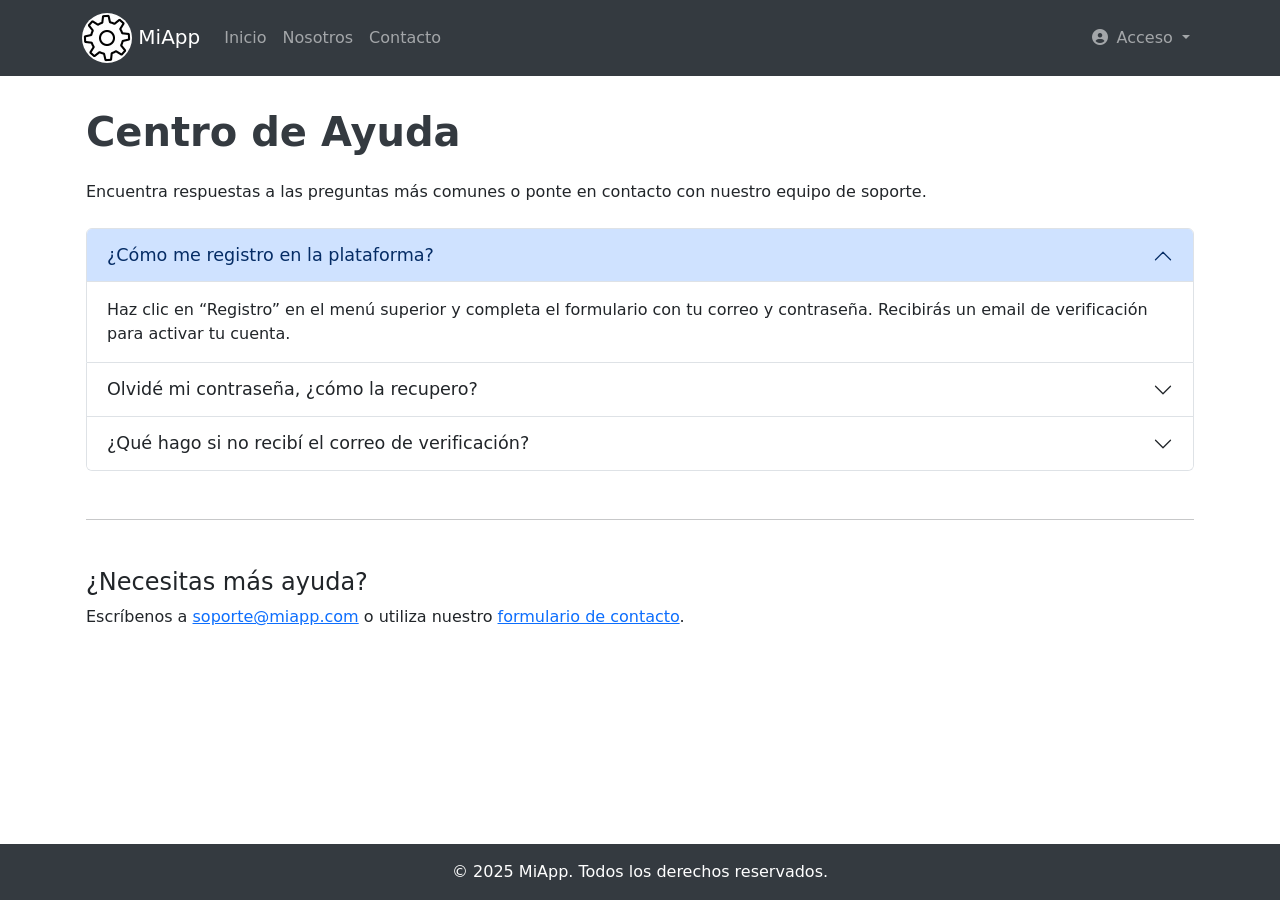
<file: ayuda.html>
<!DOCTYPE html>
<html lang="es">
<head>
  <meta charset="UTF-8" />
  <meta name="viewport" content="width=device-width, initial-scale=1.0"/>
  <title>Ayuda - MiApp</title>
  <link href="https://cdn.jsdelivr.net/npm/bootstrap@5.3.3/dist/css/bootstrap.min.css" rel="stylesheet">
  <link rel="stylesheet" href="https://cdnjs.cloudflare.com/ajax/libs/font-awesome/6.4.0/css/all.min.css">
  <style>
    body {
      display: flex;
      flex-direction: column;
      min-height: 100vh;
    }

    .navbar-custom {
      background-color: #343a40;
    }

    .footer-custom {
      background-color: #343a40;
      color: white;
      padding: 1rem 0;
      margin-top: auto;
    }

    .main-content {
      flex-grow: 1;
      padding: 2rem 1rem;
    }

    .main-content h1 {
      color: #343a40;
      font-weight: bold;
      margin-bottom: 1.5rem;
    }

    .accordion-button {
      font-size: 1.1rem;
    }

    .accordion-body {
      font-size: 1rem;
    }
  </style>
</head>
<body>

  <!-- Navbar -->
  <nav class="navbar navbar-expand-lg navbar-dark navbar-custom">
    <div class="container">
      <a class="navbar-brand" href="index.html">
        <img src="./img/logo1.gif" alt="Logo" style="border-radius: 100%;"> MiApp
      </a>
      <button class="navbar-toggler" type="button" data-bs-toggle="collapse" data-bs-target="#navbarNav">
        <span class="navbar-toggler-icon"></span>
      </button>
      <div class="collapse navbar-collapse" id="navbarNav">
        <ul class="navbar-nav me-auto">
          <li class="nav-item"><a class="nav-link" href="index.html">Inicio</a></li>
          <li class="nav-item"><a class="nav-link" href="nosotros.html">Nosotros</a></li>
          <li class="nav-item"><a class="nav-link" href="contacto.html">Contacto</a></li>
        </ul>
        
        <ul class="navbar-nav ms-auto">
          <li class="nav-item dropdown">
            <a class="nav-link dropdown-toggle" href="#" id="accesoDropdown" role="button" data-bs-toggle="dropdown" aria-expanded="false">
              <i class="fas fa-user-circle me-1"></i> Acceso
            </a>
            <ul class="dropdown-menu dropdown-menu-end" aria-labelledby="accesoDropdown">
              <li><a class="dropdown-item" href="login.html"><i class="fas fa-sign-in-alt me-2"></i>Login</a></li>
              <li><a class="dropdown-item" href="registro.html"><i class="fas fa-user-plus me-2"></i>Registro</a></li>
              <li><hr class="dropdown-divider"></li>
              <li><a class="dropdown-item active" href="ayuda.html"><i class="fas fa-question-circle me-2"></i>Ayuda</a></li>
            </ul>
          </li>
        </ul>
      </div>
    </div>
  </nav>

  <!-- Contenido Principal -->
  <main class="main-content container">
    <h1>Centro de Ayuda</h1>

    <p class="mb-4">Encuentra respuestas a las preguntas más comunes o ponte en contacto con nuestro equipo de soporte.</p>

    <div class="accordion" id="faqAccordion">
      <div class="accordion-item">
        <h2 class="accordion-header" id="headingOne">
          <button class="accordion-button" type="button" data-bs-toggle="collapse" data-bs-target="#collapseOne">
            ¿Cómo me registro en la plataforma?
          </button>
        </h2>
        <div id="collapseOne" class="accordion-collapse collapse show">
          <div class="accordion-body">
            Haz clic en “Registro” en el menú superior y completa el formulario con tu correo y contraseña. Recibirás un email de verificación para activar tu cuenta.
          </div>
        </div>
      </div>

      <div class="accordion-item">
        <h2 class="accordion-header" id="headingTwo">
          <button class="accordion-button collapsed" type="button" data-bs-toggle="collapse" data-bs-target="#collapseTwo">
            Olvidé mi contraseña, ¿cómo la recupero?
          </button>
        </h2>
        <div id="collapseTwo" class="accordion-collapse collapse">
          <div class="accordion-body">
            Dirígete a la página de login y haz clic en “¿Olvidaste tu contraseña?”. Ingresa tu correo y te enviaremos un enlace para restablecerla.
          </div>
        </div>
      </div>

      <div class="accordion-item">
        <h2 class="accordion-header" id="headingThree">
          <button class="accordion-button collapsed" type="button" data-bs-toggle="collapse" data-bs-target="#collapseThree">
            ¿Qué hago si no recibí el correo de verificación?
          </button>
        </h2>
        <div id="collapseThree" class="accordion-collapse collapse">
          <div class="accordion-body">
            Revisa tu carpeta de spam o correo no deseado. Si no está allí, intenta iniciar sesión nuevamente para que se reenvíe el correo.
          </div>
        </div>
      </div>
    </div>

    <hr class="my-5">

    <h4>¿Necesitas más ayuda?</h4>
    <p>Escríbenos a <a href="mailto:soporte@miapp.com">soporte@miapp.com</a> o utiliza nuestro <a href="contacto.html">formulario de contacto</a>.</p>
  </main>

  <!-- Footer -->
  <footer class="footer-custom">
    <div class="container text-center">
      <p class="mb-0">&copy; 2025 MiApp. Todos los derechos reservados.</p>
    </div>
  </footer>

  <script src="https://cdn.jsdelivr.net/npm/bootstrap@5.3.3/dist/js/bootstrap.bundle.min.js"></script>
</body>
</html>
</file>
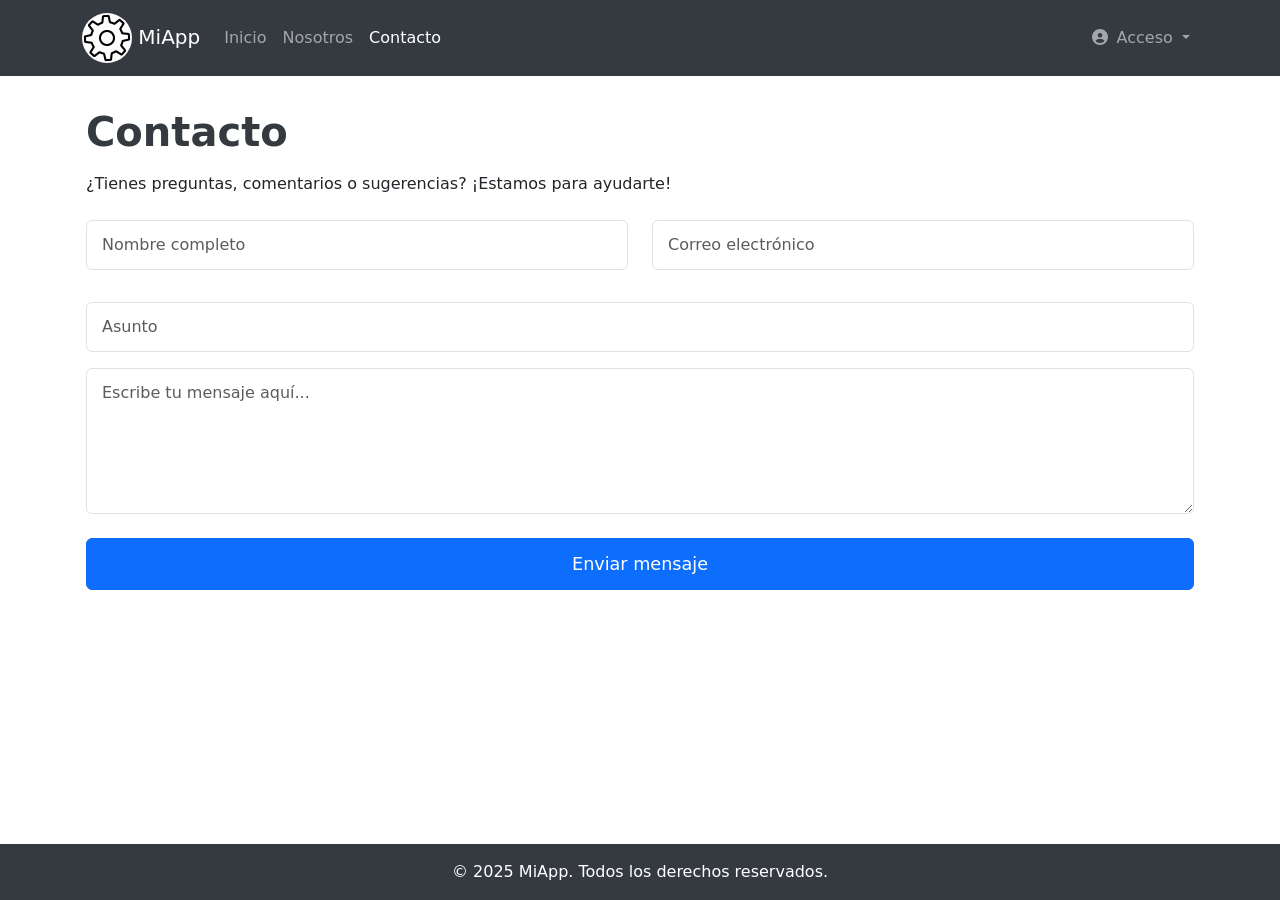
<file: contacto.html>
<!DOCTYPE html>
<html lang="es">
<head>
  <meta charset="UTF-8" />
  <meta name="viewport" content="width=device-width, initial-scale=1.0"/>
  <title>Contacto - MiApp</title>
  <link href="https://cdn.jsdelivr.net/npm/bootstrap@5.3.3/dist/css/bootstrap.min.css" rel="stylesheet">
  <link rel="stylesheet" href="https://cdnjs.cloudflare.com/ajax/libs/font-awesome/6.4.0/css/all.min.css">
  <style>
    body {
      display: flex;
      flex-direction: column;
      min-height: 100vh;
    }

    .navbar-custom {
      background-color: #343a40;
    }

    .footer-custom {
      background-color: #343a40;
      color: white;
      padding: 1rem 0;
      margin-top: auto;
    }

    .main-content {
      flex-grow: 1;
      padding: 2rem 1rem;
    }

    .main-content h1 {
      color: #343a40;
      font-weight: bold;
      margin-bottom: 1rem;
    }

    .form-control {
      padding: 12px 15px;
      font-size: 1rem;
      margin-bottom: 1rem;
      border-radius: 6px;
    }

    .btn {
      padding: 12px;
      font-size: 1.1rem;
      border-radius: 6px;
    }
  </style>
</head>
<body>

  <!-- Navbar -->
  <nav class="navbar navbar-expand-lg navbar-dark navbar-custom">
    <div class="container">
      <a class="navbar-brand" href="index.html">
        <img src="./img/logo1.gif" alt="Logo" style="border-radius: 100%;"> MiApp
      </a>
      <button class="navbar-toggler" type="button" data-bs-toggle="collapse" data-bs-target="#navbarNav">
        <span class="navbar-toggler-icon"></span>
      </button>
      <div class="collapse navbar-collapse" id="navbarNav">
        <ul class="navbar-nav me-auto">
          <li class="nav-item">
            <a class="nav-link" href="index.html">Inicio</a>
          </li>
          <li class="nav-item">
            <a class="nav-link" href="nosotros.html">Nosotros</a>
          </li>
          <li class="nav-item">
            <a class="nav-link active" href="contacto.html">Contacto</a>
          </li>
        </ul>
        
        <ul class="navbar-nav ms-auto">
          <li class="nav-item dropdown">
            <a class="nav-link dropdown-toggle" href="#" id="accesoDropdown" role="button" data-bs-toggle="dropdown" aria-expanded="false">
              <i class="fas fa-user-circle me-1"></i> Acceso
            </a>
            <ul class="dropdown-menu dropdown-menu-end" aria-labelledby="accesoDropdown">
              <li><a class="dropdown-item" href="login.html"><i class="fas fa-sign-in-alt me-2"></i>Login</a></li>
              <li><a class="dropdown-item" href="registro.html"><i class="fas fa-user-plus me-2"></i>Registro</a></li>
              <li><hr class="dropdown-divider"></li>
              <li><a class="dropdown-item" href="ayuda.html"><i class="fas fa-question-circle me-2"></i>Ayuda</a></li>
            </ul>
          </li>
        </ul>
      </div>
    </div>
  </nav>

  <!-- Contenido principal -->
  <main class="main-content container">
    <h1>Contacto</h1>
    <p class="mb-4">¿Tienes preguntas, comentarios o sugerencias? ¡Estamos para ayudarte!</p>
    
    <form id="contactForm">
      <div class="row">
        <div class="col-md-6">
          <input type="text" class="form-control" placeholder="Nombre completo" required>
        </div>
        <div class="col-md-6">
          <input type="email" class="form-control" placeholder="Correo electrónico" required>
        </div>
      </div>
      <div class="mt-3">
        <input type="text" class="form-control" placeholder="Asunto" required>
      </div>
      <div class="mt-3">
        <textarea class="form-control" rows="5" placeholder="Escribe tu mensaje aquí..." required></textarea>
      </div>
      <div class="mt-4">
        <button type="submit" class="btn btn-primary w-100">Enviar mensaje</button>
      </div>
    </form>
  </main>

  <!-- Footer -->
  <footer class="footer-custom">
    <div class="container text-center">
      <p class="mb-0">&copy; 2025 MiApp. Todos los derechos reservados.</p>
    </div>
  </footer>

  <script src="https://cdn.jsdelivr.net/npm/bootstrap@5.3.3/dist/js/bootstrap.bundle.min.js"></script>
</body>
</html>
</file>
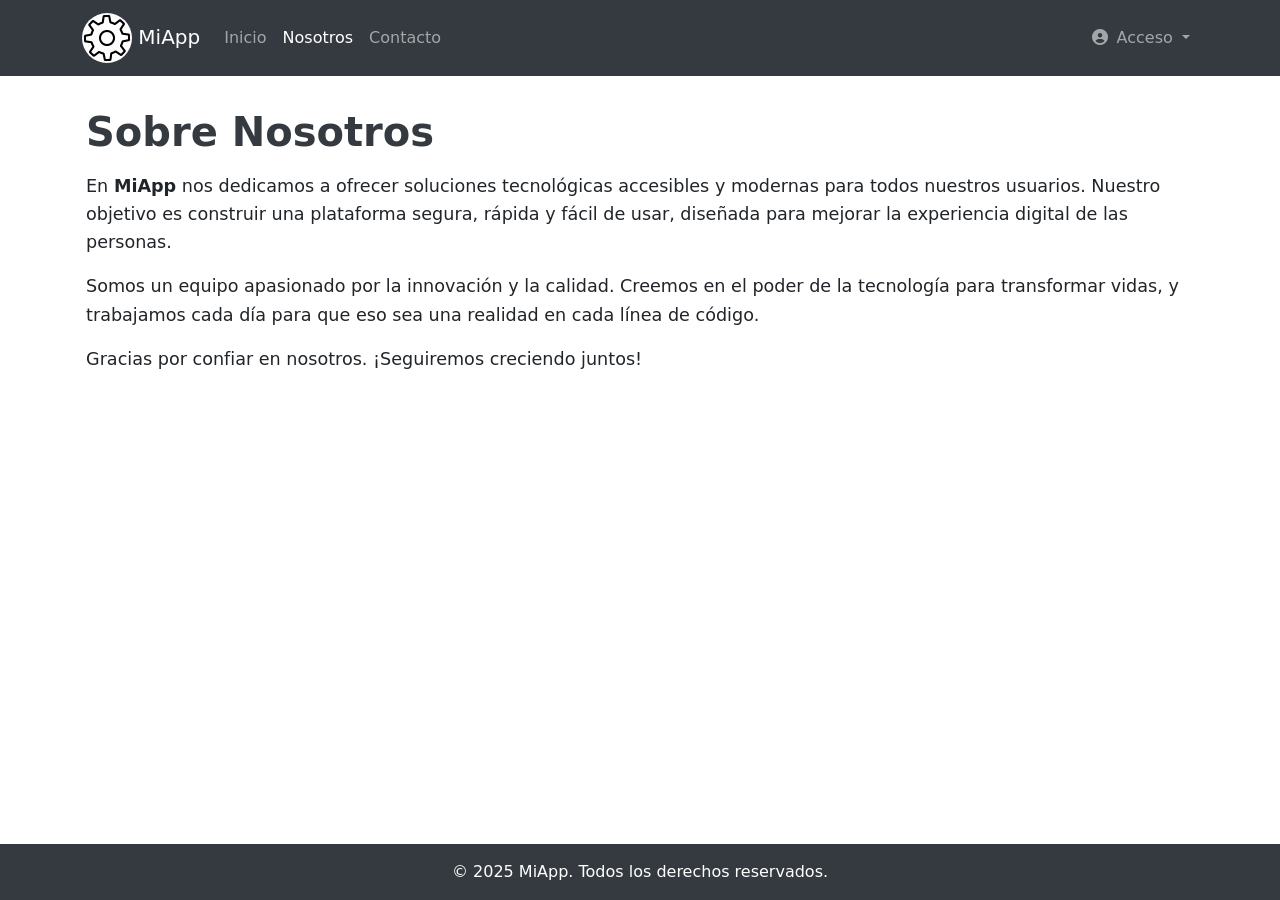
<file: nosotros.html>
<!DOCTYPE html>
<html lang="es">
<head>
  <meta charset="UTF-8" />
  <meta name="viewport" content="width=device-width, initial-scale=1.0"/>
  <title>Nosotros - MiApp</title>
  <link href="https://cdn.jsdelivr.net/npm/bootstrap@5.3.3/dist/css/bootstrap.min.css" rel="stylesheet">
  <link rel="stylesheet" href="https://cdnjs.cloudflare.com/ajax/libs/font-awesome/6.4.0/css/all.min.css">
  <style>
    body {
      display: flex;
      flex-direction: column;
      min-height: 100vh;
    }

    .navbar-custom {
      background-color: #343a40;
    }

    .footer-custom {
      background-color: #343a40;
      color: white;
      padding: 1rem 0;
      margin-top: auto;
    }

    .main-content {
      flex-grow: 1;
      padding: 2rem 1rem;
    }

    .main-content h1 {
      color: #343a40;
      font-weight: bold;
      margin-bottom: 1rem;
    }

    .main-content p {
      font-size: 1.1rem;
      line-height: 1.6;
    }
  </style>
</head>
<body>

  <!-- Navbar -->
  <nav class="navbar navbar-expand-lg navbar-dark navbar-custom">
    <div class="container">
      <a class="navbar-brand" href="index.html">
        <img src="./img/logo1.gif" alt="Logo" style="border-radius: 100%;"> MiApp
      </a>
      <button class="navbar-toggler" type="button" data-bs-toggle="collapse" data-bs-target="#navbarNav">
        <span class="navbar-toggler-icon"></span>
      </button>
      <div class="collapse navbar-collapse" id="navbarNav">
        <ul class="navbar-nav me-auto">
          <li class="nav-item">
            <a class="nav-link" href="index.html">Inicio</a>
          </li>
          <li class="nav-item">
            <a class="nav-link active" href="nosotros.html">Nosotros</a>
          </li>
          <li class="nav-item">
            <a class="nav-link" href="contacto.html">Contacto</a>
          </li>
        </ul>
        
        <ul class="navbar-nav ms-auto">
          <li class="nav-item dropdown">
            <a class="nav-link dropdown-toggle" href="#" id="accesoDropdown" role="button" data-bs-toggle="dropdown" aria-expanded="false">
              <i class="fas fa-user-circle me-1"></i> Acceso
            </a>
            <ul class="dropdown-menu dropdown-menu-end" aria-labelledby="accesoDropdown">
              <li><a class="dropdown-item" href="login.html"><i class="fas fa-sign-in-alt me-2"></i>Login</a></li>
              <li><a class="dropdown-item" href="registro.html"><i class="fas fa-user-plus me-2"></i>Registro</a></li>
              <li><hr class="dropdown-divider"></li>
              <li><a class="dropdown-item" href="ayuda.html"><i class="fas fa-question-circle me-2"></i>Ayuda</a></li>
            </ul>
          </li>
        </ul>
      </div>
    </div>
  </nav>

  <!-- Contenido principal -->
  <main class="main-content container">
    <h1>Sobre Nosotros</h1>
    <p>
      En <strong>MiApp</strong> nos dedicamos a ofrecer soluciones tecnológicas accesibles y modernas para todos nuestros usuarios.
      Nuestro objetivo es construir una plataforma segura, rápida y fácil de usar, diseñada para mejorar la experiencia digital de las personas.
    </p>
    <p>
      Somos un equipo apasionado por la innovación y la calidad. Creemos en el poder de la tecnología para transformar vidas, y trabajamos cada día para que eso sea una realidad en cada línea de código.
    </p>
    <p>
      Gracias por confiar en nosotros. ¡Seguiremos creciendo juntos!
    </p>
  </main>

  <!-- Footer -->
  <footer class="footer-custom">
    <div class="container text-center">
      <p class="mb-0">&copy; 2025 MiApp. Todos los derechos reservados.</p>
    </div>
  </footer>

  <script src="https://cdn.jsdelivr.net/npm/bootstrap@5.3.3/dist/js/bootstrap.bundle.min.js"></script>
</body>
</html>
</file>
